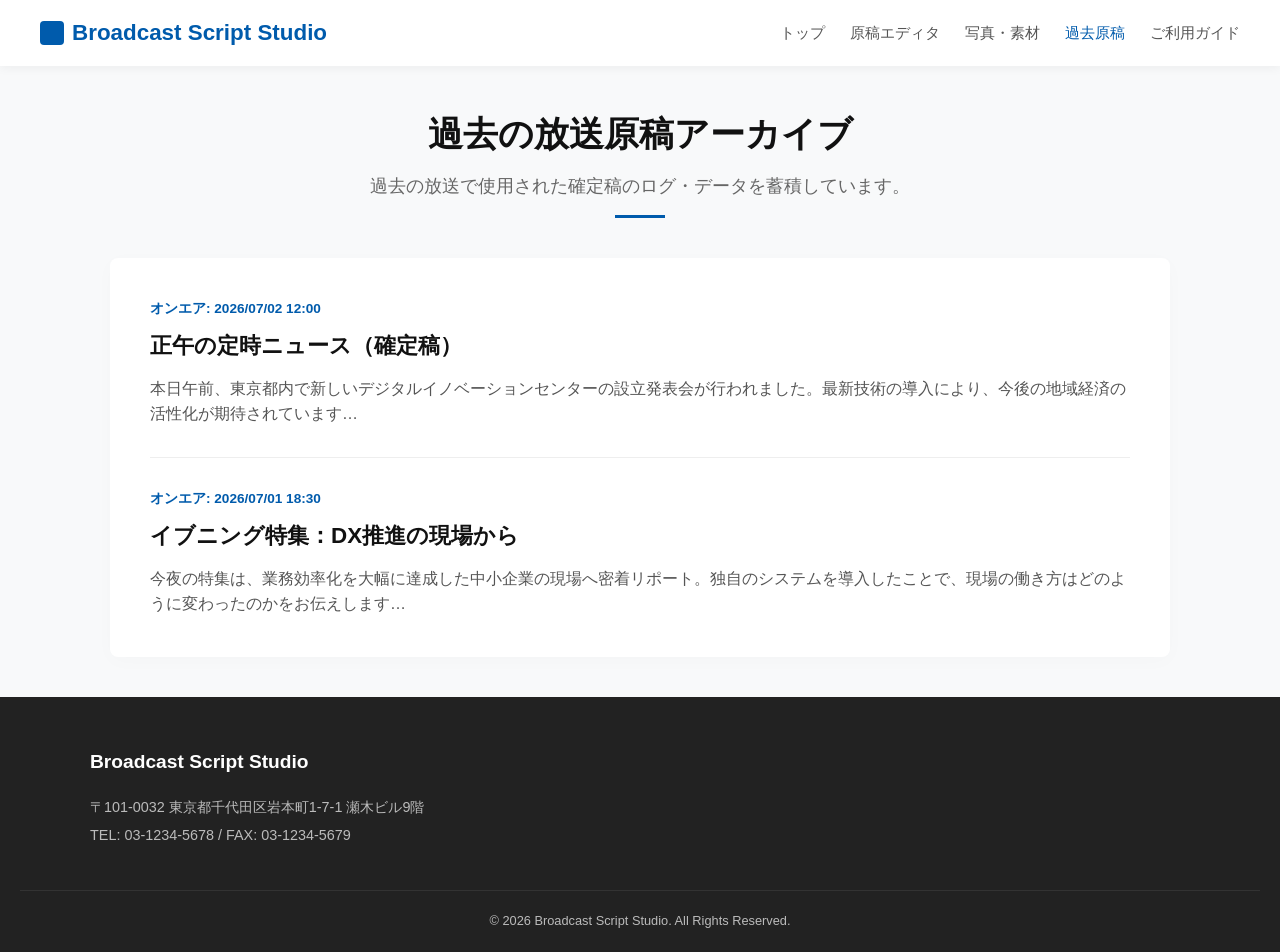
<file: archive.html>
<!DOCTYPE html>
<html lang="ja">
<head>
    <meta charset="UTF-8">
    <meta name="viewport" content="width=device-width, initial-scale=1.0">
    <title>過去原稿 - Broadcast Script Studio</title>
    <link rel="stylesheet" href="style.css">
</head>
<body>

    <header>
        <div class="logo-area">
            <a href="index.html">
                <div class="logo-icon"></div>
                <h1>Broadcast Script Studio</h1>
            </a>
        </div>
        <nav>
            <ul>
                <li><a href="index.html">トップ</a></li>
                <li><a href="editor.html">原稿エディタ</a></li>
                <li><a href="gallery.html">写真・素材</a></li>
                <li><a href="archive.html" class="active">過去原稿</a></li>
                <li><a href="guide.html">ご利用ガイド</a></li>
            </ul>
        </nav>
    </header>

    <div class="container">
        <h2 class="page-title">過去の放送原稿アーカイブ</h2>
        <p class="page-desc">過去の放送で使用された確定稿のログ・データを蓄積しています。</p>
        <div class="title-border"></div>

        <div class="list-group">
            <div class="list-item">
                <div class="meta-text">オンエア: 2026/07/02 12:00</div>
                <h3>正午の定時ニュース（確定稿）</h3>
                <p>本日午前、東京都内で新しいデジタルイノベーションセンターの設立発表会が行われました。最新技術の導入により、今後の地域経済の活性化が期待されています…</p>
            </div>
            <div class="list-item">
                <div class="meta-text">オンエア: 2026/07/01 18:30</div>
                <h3>イブニング特集：DX推進の現場から</h3>
                <p>今夜の特集は、業務効率化を大幅に達成した中小企業の現場へ密着リポート。独自のシステムを導入したことで、現場の働き方はどのように変わったのかをお伝えします…</p>
            </div>
        </div>
    </div>

    <footer>
        <div class="footer-container">
            <div class="footer-info">
                <h4>Broadcast Script Studio</h4>
                <p>〒101-0032 東京都千代田区岩本町1-7-1 瀬木ビル9階</p>
                <p>TEL: 03-1234-5678 / FAX: 03-1234-5679</p>
            </div>
        </div>
        <div class="copyright">&copy; 2026 Broadcast Script Studio. All Rights Reserved.</div>
    </footer>

</body>
</html>
</file>
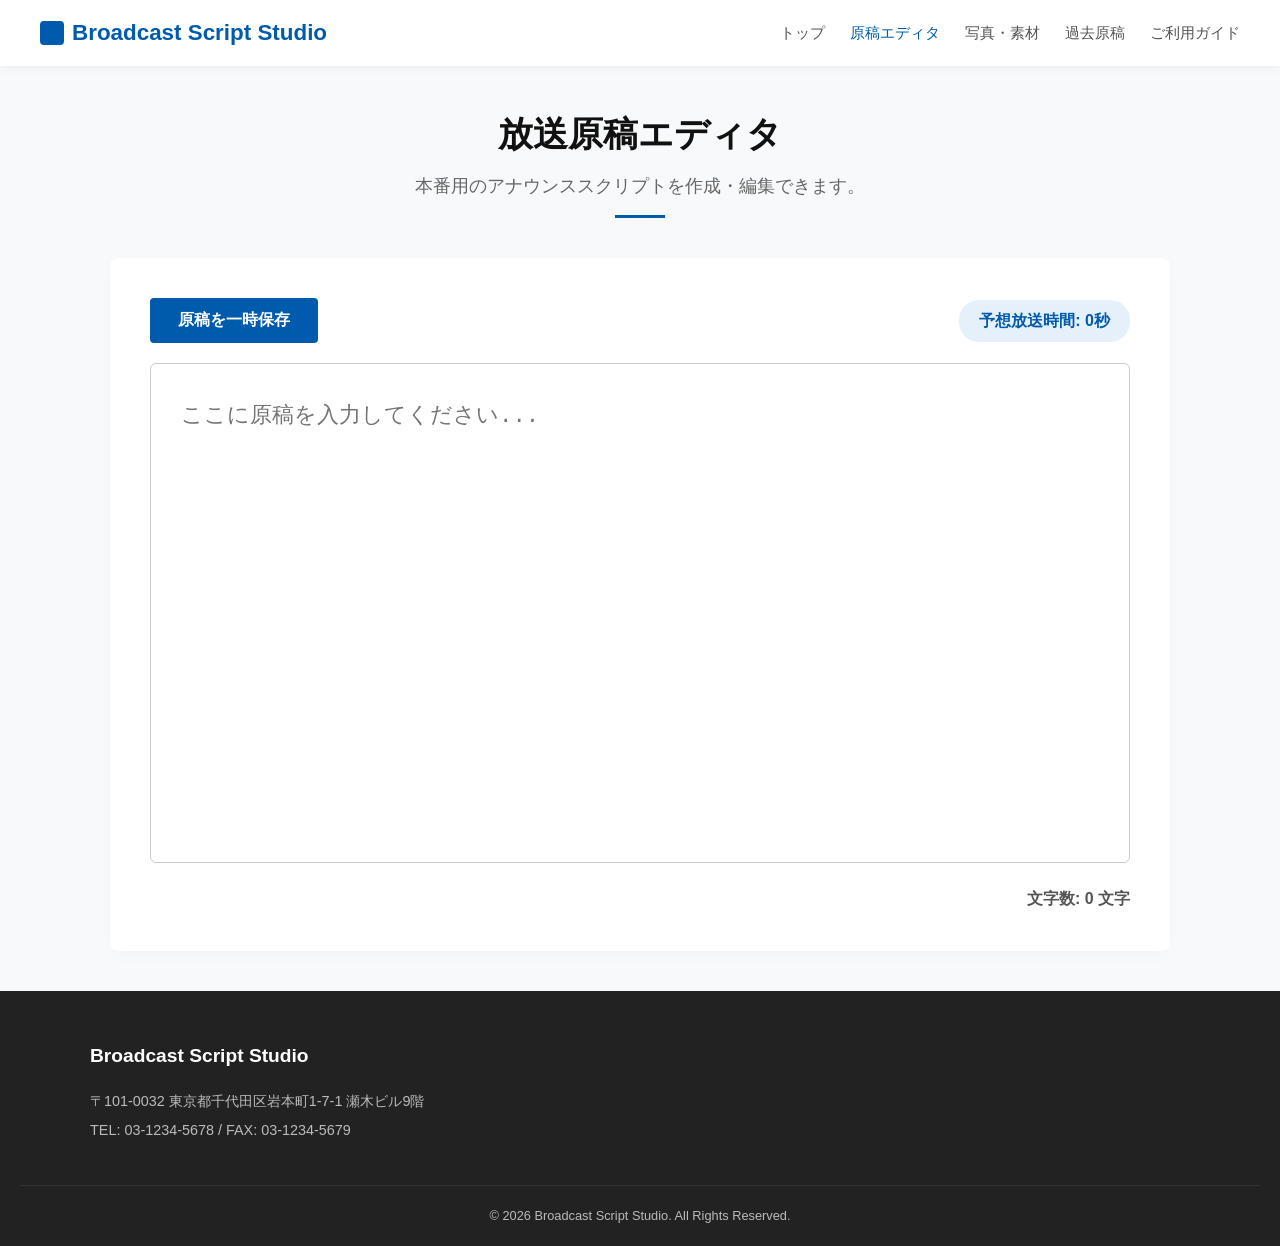
<file: editor.html>
<!DOCTYPE html>
<html lang="ja">
<head>
    <meta charset="UTF-8">
    <meta name="viewport" content="width=device-width, initial-scale=1.0">
    <title>原稿エディタ - Broadcast Script Studio</title>
    <link rel="stylesheet" href="style.css">
</head>
<body>

    <header>
        <div class="logo-area">
            <a href="index.html">
                <div class="logo-icon"></div>
                <h1>Broadcast Script Studio</h1>
            </a>
        </div>
        <nav>
            <ul>
                <li><a href="index.html">トップ</a></li>
                <li><a href="editor.html" class="active">原稿エディタ</a></li>
                <li><a href="gallery.html">写真・素材</a></li>
                <li><a href="archive.html">過去原稿</a></li>
                <li><a href="guide.html">ご利用ガイド</a></li>
            </ul>
        </nav>
    </header>

    <div class="container">
        <h2 class="page-title">放送原稿エディタ</h2>
        <p class="page-desc">本番用のアナウンススクリプトを作成・編集できます。</p>
        <div class="title-border"></div>

        <div class="editor-wrapper">
            <div class="editor-header-box">
                <button class="btn" onclick="alert('原稿を保存しました。')">原稿を一時保存</button>
                <div class="time-estimate" id="time-est">予想放送時間: 0秒</div>
            </div>
            <textarea id="editor" placeholder="ここに原稿を入力してください..." oninput="updateScriptStats()"></textarea>
            <div class="status-bar" id="char-count">文字数: 0 文字</div>
        </div>
    </div>

    <footer>
        <div class="footer-container">
            <div class="footer-info">
                <h4>Broadcast Script Studio</h4>
                <p>〒101-0032 東京都千代田区岩本町1-7-1 瀬木ビル9階</p>
                <p>TEL: 03-1234-5678 / FAX: 03-1234-5679</p>
            </div>
        </div>
        <div class="copyright">&copy; 2026 Broadcast Script Studio. All Rights Reserved.</div>
    </footer>

    <script>
        function updateScriptStats() {
            const textarea = document.getElementById('editor');
            const countDisplay = document.getElementById('char-count');
            const timeDisplay = document.getElementById('time-est');
            
            const count = textarea.value.length;
            countDisplay.innerText = `文字数: ${count} 文字`;

            const seconds = Math.ceil(count / 5.5);
            if (seconds === 0) {
                timeDisplay.innerText = `予想放送時間: 0秒`;
            } else if (seconds < 60) {
                timeDisplay.innerText = `予想放送時間: 約 ${seconds} 秒`;
            } else {
                const mins = Math.floor(seconds / 60);
                const remSecs = seconds % 60;
                timeDisplay.innerText = `予想放送時間: 約 ${mins} 分 ${remSecs} 秒`;
            }
        }
    </script>
</body>
</html>
</file>
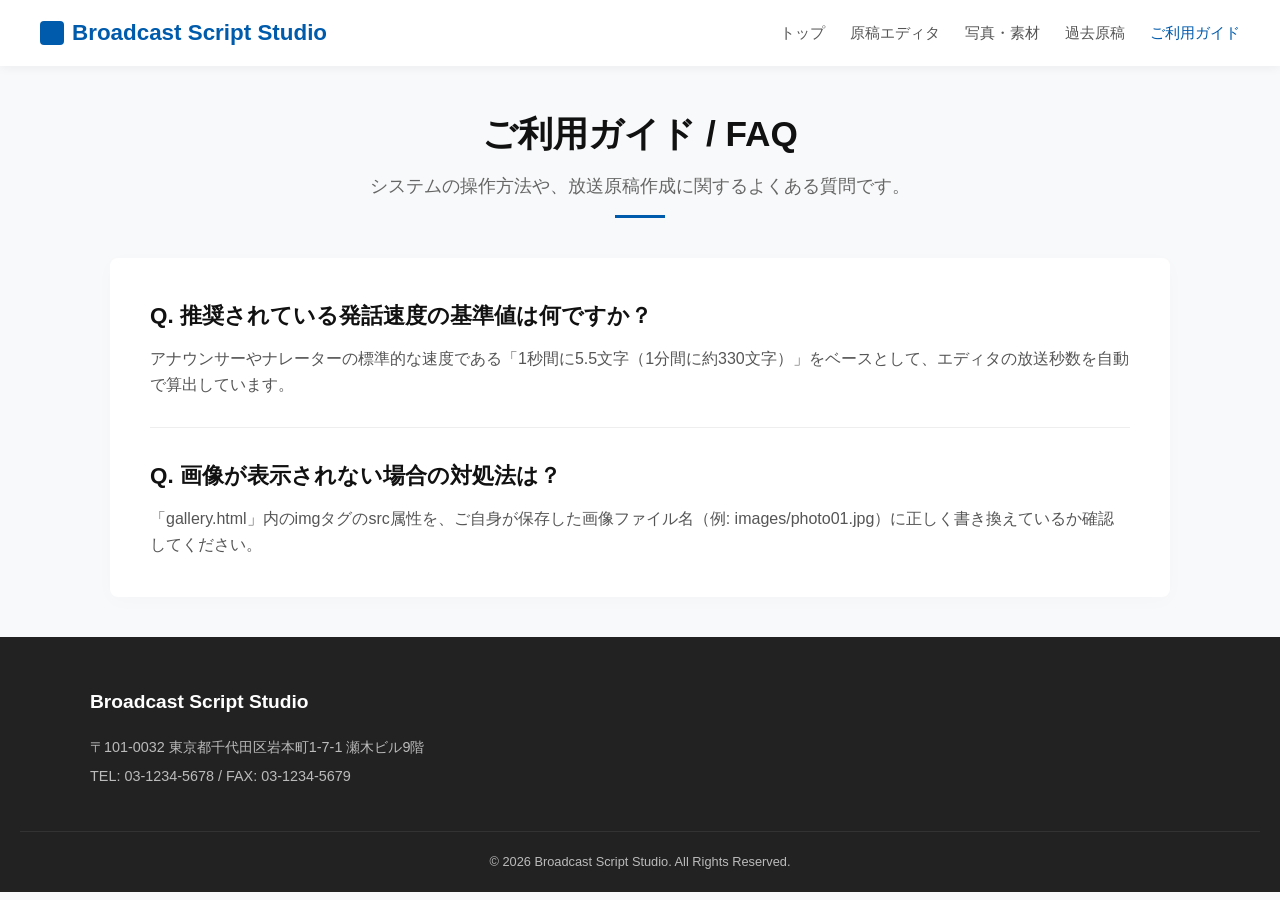
<file: guide.html>
<!DOCTYPE html>
<html lang="ja">
<head>
    <meta charset="UTF-8">
    <meta name="viewport" content="width=device-width, initial-scale=1.0">
    <title>ご利用ガイド - Broadcast Script Studio</title>
    <link rel="stylesheet" href="style.css">
</head>
<body>

    <header>
        <div class="logo-area">
            <a href="index.html">
                <div class="logo-icon"></div>
                <h1>Broadcast Script Studio</h1>
            </a>
        </div>
        <nav>
            <ul>
                <li><a href="index.html">トップ</a></li>
                <li><a href="editor.html">原稿エディタ</a></li>
                <li><a href="gallery.html">写真・素材</a></li>
                <li><a href="archive.html">過去原稿</a></li>
                <li><a href="guide.html" class="active">ご利用ガイド</a></li>
            </ul>
        </nav>
    </header>

    <div class="container">
        <h2 class="page-title">ご利用ガイド / FAQ</h2>
        <p class="page-desc">システムの操作方法や、放送原稿作成に関するよくある質問です。</p>
        <div class="title-border"></div>

        <div class="list-group">
            <div class="list-item">
                <h3>Q. 推奨されている発話速度の基準値は何ですか？</h3>
                <p>アナウンサーやナレーターの標準的な速度である「1秒間に5.5文字（1分間に約330文字）」をベースとして、エディタの放送秒数を自動で算出しています。</p>
            </div>
            <div class="list-item">
                <h3>Q. 画像が表示されない場合の対処法は？</h3>
                <p>「gallery.html」内のimgタグのsrc属性を、ご自身が保存した画像ファイル名（例: images/photo01.jpg）に正しく書き換えているか確認してください。</p>
            </div>
        </div>
    </div>

    <footer>
        <div class="footer-container">
            <div class="footer-info">
                <h4>Broadcast Script Studio</h4>
                <p>〒101-0032 東京都千代田区岩本町1-7-1 瀬木ビル9階</p>
                <p>TEL: 03-1234-5678 / FAX: 03-1234-5679</p>
            </div>
        </div>
        <div class="copyright">&copy; 2026 Broadcast Script Studio. All Rights Reserved.</div>
    </footer>

</body>
</html>
</file>
<file: style.css>
@charset "utf-8";
* {
    box-sizing: border-box;
    margin: 0;
    padding: 0;
}

body {
    font-family: 'Helvetica Neue', Arial, 'Hiragino Kaku Gothic ProN', メイリオ, sans-serif;
    background-color: #f8f9fa;
    color: #333333;
    line-height: 1.6;
}

.btn {
    display: inline-block;
    background-color: #005bac;
    color: #ffffff;
    border: none;
    padding: 12px 28px;
    border-radius: 4px;
    cursor: pointer;
    font-size: 1rem;
    font-weight: bold;
    text-decoration: none;
    text-align: center;
    transition: background 0.2s, transform 0.2s;
}

.btn:hover {
    background-color: #004480;
    transform: translateY(-2px);
}

/* ==========================================
   共通ヘッダー & フッター
   ========================================== */
header {
    background-color: #ffffff;
    padding: 15px 40px;
    display: flex;
    justify-content: space-between;
    align-items: center;
    box-shadow: 0 2px 10px rgba(0,0,0,0.05);
    position: sticky;
    top: 0;
    z-index: 100;
}

.logo-area h1 {
    font-size: 1.4rem;
    color: #005bac;
}

.logo-area a {
    color: #005bac;
    text-decoration: none;
    font-weight: bold;
    display: flex;
    align-items: center;
    gap: 8px;
}

.logo-icon {
    width: 24px;
    height: 24px;
    background-color: #005bac;
    border-radius: 4px;
}

nav ul {
    display: flex;
    list-style: none;
    gap: 25px;
}

nav a {
    color: #555555;
    text-decoration: none;
    font-size: 0.95rem;
    font-weight: 500;
    padding: 5px 0;
    transition: color 0.2s;
}

nav a:hover, nav a.active {
    color: #005bac;
}

.container {
    max-width: 1100px;
    margin: 40px auto;
    padding: 0 20px;
}

.page-title {
    font-size: 2.2rem;
    margin-bottom: 10px;
    color: #111111;
    font-weight: bold;
    text-align: center;
}

.page-desc {
    color: #666666;
    text-align: center;
    margin-bottom: 5px;
    font-size: 1.1rem;
}

.title-border {
    width: 50px;
    height: 3px;
    background-color: #005bac;
    margin: 15px auto 40px auto;
}

footer {
    background-color: #222222;
    color: #bbbbbb;
    padding: 50px 20px 20px 20px;
    margin-top: auto;
}

.footer-container {
    max-width: 1100px;
    margin: 0 auto;
    display: flex;
    justify-content: space-between;
    flex-wrap: wrap;
    gap: 40px;
}

.footer-info h4 {
    color: #ffffff;
    font-size: 1.2rem;
    margin-bottom: 15px;
}

.footer-info p {
    font-size: 0.9rem;
    line-height: 2;
}

.copyright {
    text-align: center;
    font-size: 0.8rem;
    margin-top: 40px;
    padding-top: 20px;
    border-top: 1px solid #333333;
    width: 100%;
}

/* ==========================================
   トップページ専用（紹介・ヒーロー）
   ========================================== */
.hero {
    display: flex;
    align-items: center;
    justify-content: space-between;
    gap: 40px;
    padding: 60px 0;
}

.hero-content {
    flex: 1;
}

.hero h2 {
    font-size: 2.8rem;
    color: #111111;
    line-height: 1.3;
    margin-bottom: 20px;
}

.hero p {
    font-size: 1.1rem;
    color: #555555;
    margin-bottom: 30px;
}

.hero-image {
    flex: 1;
}

.top-main-photo {
    width: 100%;
    height: 380px;
    object-fit: cover;
    border-radius: 8px;
    box-shadow: 0 10px 30px rgba(0,0,0,0.1);
}

.features-section {
    background-color: #ffffff;
    padding: 60px 20px;
    border-radius: 8px;
    box-shadow: 0 4px 20px rgba(0,0,0,0.02);
    margin-top: 20px;
}

.features {
    display: grid;
    grid-template-columns: repeat(auto-fit, minmax(280px, 1fr));
    gap: 30px;
    margin-top: 40px;
}

.feature-card {
    background-color: #f8f9fa;
    padding: 30px;
    border-radius: 6px;
    border-top: 4px solid #005bac;
}

.feature-card h3 {
    margin-bottom: 15px;
    color: #111111;
    font-size: 1.25rem;
}

.feature-card p {
    font-size: 0.95rem;
    color: #666666;
}

/* ==========================================
   エディタ・ギャラリー・リスト共通スタイル
   ========================================= */
.editor-wrapper {
    background-color: #ffffff;
    padding: 40px;
    border-radius: 8px;
    box-shadow: 0 4px 20px rgba(0,0,0,0.02);
}

.editor-header-box {
    display: flex;
    justify-content: space-between;
    align-items: center;
    margin-bottom: 20px;
}

.time-estimate {
    background-color: #e6f0fa;
    color: #005bac;
    padding: 8px 20px;
    border-radius: 20px;
    font-weight: bold;
    font-size: 1rem;
}

textarea {
    width: 100%;
    height: 500px;
    background-color: #ffffff;
    color: #222222;
    border: 1px solid #cccccc;
    border-radius: 6px;
    padding: 30px;
    font-size: 1.4rem;
    line-height: 2;
    resize: none;
    outline: none;
}

textarea:focus {
    border-color: #005bac;
    box-shadow: 0 0 0 3px rgba(0, 91, 172, 0.1);
}

.status-bar {
    margin-top: 15px;
    display: flex;
    justify-content: flex-end;
    font-weight: bold;
    color: #555555;
}

.gallery-grid {
    display: grid;
    grid-template-columns: repeat(auto-fill, minmax(320px, 1fr));
    gap: 30px;
}

.photo-card {
    background-color: #ffffff;
    border-radius: 8px;
    overflow: hidden;
    box-shadow: 0 4px 15px rgba(0,0,0,0.04);
    transition: transform 0.2s;
}

.photo-card:hover {
    transform: translateY(-5px);
}

.script-photo {
    width: 100%;
    height: 220px;
    object-fit: cover;
    display: block;
}

.photo-caption {
    padding: 20px;
}

.photo-caption h4 {
    margin-bottom: 8px;
    color: #111111;
}

.photo-caption p {
    font-size: 0.9rem;
    color: #666666;
}

.list-group {
    background-color: #ffffff;
    padding: 10px 40px;
    border-radius: 8px;
    box-shadow: 0 4px 20px rgba(0,0,0,0.02);
}

.list-item {
    padding: 30px 0;
    border-bottom: 1px solid #eeeeee;
}

.list-item:last-child {
    border-bottom: none;
}

.meta-text {
    font-size: 0.85rem;
    color: #005bac;
    font-weight: bold;
    margin-bottom: 8px;
}

.list-item h3 {
    color: #111111;
    font-size: 1.4rem;
    margin-bottom: 12px;
}

.list-item p {
    color: #555555;
}

@media (max-width: 768px) {
    .hero {
        flex-direction: column;
        text-align: center;
        padding: 30px 0;
    }
    header {
        flex-direction: column;
        gap: 15px;
    }
    .list-group {
        padding: 10px 20px;
    }
}
</file>
